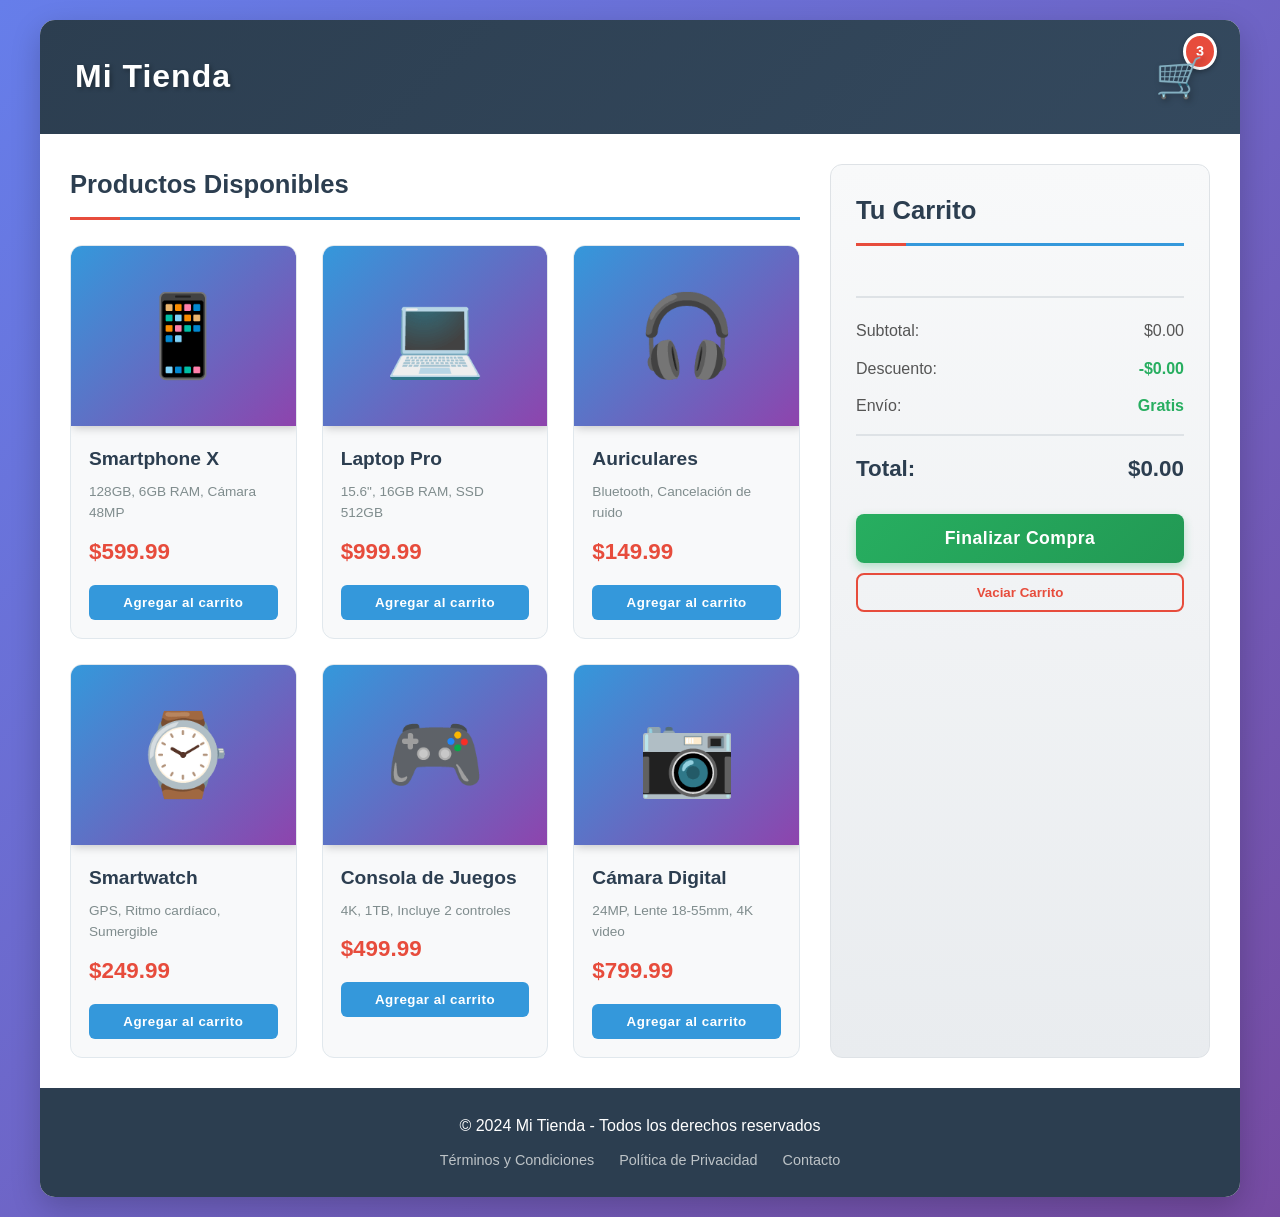
<file: index.html>
<!DOCTYPE html>
<html lang="es">
<head>
    <meta charset="UTF-8">
    <meta name="viewport" content="width=device-width, initial-scale=1.0">
    <title>Carrito de Compras - Sin JavaScript</title>
    <link rel="stylesheet" href="css/style.css">
</head>
<body>
    <div class="container">
        <!-- Header -->
        <header class="header">
            <h1 class="header-title">Mi Tienda</h1>
            <div class="cart-icon">
                <span class="cart-count">3</span>
                <span class="cart-symbol">🛒</span>
            </div>
        </header>

        <!-- Main Content -->
        <main class="main-content">
            <!-- Productos -->
            <section class="products-section">
                <h2 class="section-title">Productos Disponibles</h2>
                <div class="products-grid">
                    <!-- Producto 1 -->
                    <div class="product-card" data-id="1">
                        <div class="product-image">📱</div>
                        <div class="product-info">
                            <h3 class="product-name">Smartphone X</h3>
                            <p class="product-description">128GB, 6GB RAM, Cámara 48MP</p>
                            <p class="product-price">$599.99</p>
                            <button class="add-to-cart" type="button" data-id="1">Agregar al carrito</button>
                        </div>
                    </div>
                    <!-- Producto 2 -->
                    <div class="product-card" data-id="2">
                        <div class="product-image">💻</div>
                        <div class="product-info">
                            <h3 class="product-name">Laptop Pro</h3>
                            <p class="product-description">15.6", 16GB RAM, SSD 512GB</p>
                            <p class="product-price">$999.99</p>
                            <button class="add-to-cart" type="button" data-id="2">Agregar al carrito</button>
                        </div>
                    </div>
                    <!-- Producto 3 -->
                    <div class="product-card" data-id="3">
                        <div class="product-image">🎧</div>
                        <div class="product-info">
                            <h3 class="product-name">Auriculares</h3>
                            <p class="product-description">Bluetooth, Cancelación de ruido</p>
                            <p class="product-price">$149.99</p>
                            <button class="add-to-cart" type="button" data-id="3">Agregar al carrito</button>
                        </div>
                    </div>
                    <!-- Producto 4 -->
                    <div class="product-card" data-id="4">
                        <div class="product-image">⌚</div>
                        <div class="product-info">
                            <h3 class="product-name">Smartwatch</h3>
                            <p class="product-description">GPS, Ritmo cardíaco, Sumergible</p>
                            <p class="product-price">$249.99</p>
                            <button class="add-to-cart" type="button" data-id="4">Agregar al carrito</button>
                        </div>
                    </div>
                    <!-- Producto 5 -->
                    <div class="product-card" data-id="5">
                        <div class="product-image">🎮</div>
                        <div class="product-info">
                            <h3 class="product-name">Consola de Juegos</h3>
                            <p class="product-description">4K, 1TB, Incluye 2 controles</p>
                            <p class="product-price">$499.99</p>
                            <button class="add-to-cart" type="button" data-id="5">Agregar al carrito</button>
                        </div>
                    </div>
                    <!-- Producto 6 -->
                    <div class="product-card" data-id="6">
                        <div class="product-image">📷</div>
                        <div class="product-info">
                            <h3 class="product-name">Cámara Digital</h3>
                            <p class="product-description">24MP, Lente 18-55mm, 4K video</p>
                            <p class="product-price">$799.99</p>
                            <button class="add-to-cart" type="button" data-id="6">Agregar al carrito</button>
                        </div>
                    </div>
                </div>
            </section>

            <!-- Carrito -->
            <aside class="cart-section">
                <h2 class="section-title">Tu Carrito</h2>
                <div class="cart-items">
                    <!-- Los items se generarán dinámicamente con JavaScript -->
                </div>
                
                <!-- Resumen del carrito -->
                <div class="cart-summary">
                    <div class="summary-row">
                        <span>Subtotal:</span>
                        <span>$0.00</span>
                    </div>
                    <div class="summary-row">
                        <span>Descuento:</span>
                        <span class="discount">-$0.00</span>
                    </div>
                    <div class="summary-row">
                        <span>Envío:</span>
                        <span class="free-shipping">Gratis</span>
                    </div>
                    <div class="summary-row total">
                        <span>Total:</span>
                        <span>$0.00</span>
                    </div>
                    <button class="checkout-btn" type="button">Finalizar Compra</button>
                    <button class="clear-cart-btn" type="button">Vaciar Carrito</button>
                </div>
            </aside>
        </main>
        
        <!-- Footer -->
        <footer class="footer">
            <p>&copy; 2024 Mi Tienda - Todos los derechos reservados</p>
            <div class="footer-links">
                <a href="#" class="footer-link">Términos y Condiciones</a>
                <a href="#" class="footer-link">Política de Privacidad</a>
                <a href="#" class="footer-link">Contacto</a>
            </div>
        </footer>
    </div>
    
    <!-- Conexión con JavaScript -->
    <script src="js/custom.js"></script>
</body>
</html>
</file>
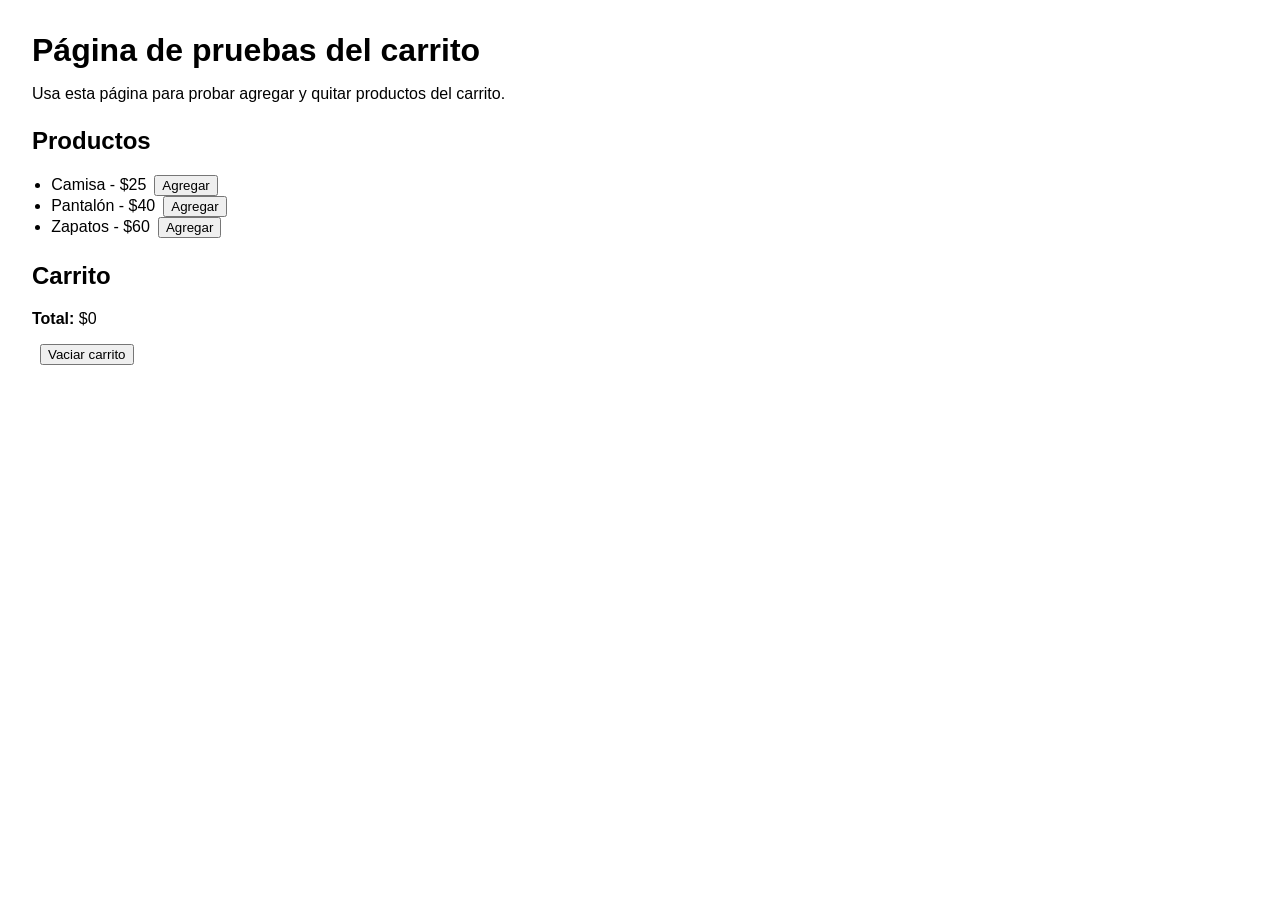
<file: pagina-pruebas-carrito.html>
<!DOCTYPE html>
<html lang="es">
<head>
  <meta charset="UTF-8">
  <meta name="viewport" content="width=device-width, initial-scale=1.0">
  <title>Página de pruebas - Carrito de compras</title>
  <style>
    body { font-family: Arial, sans-serif; margin: 2rem; }
    h1 { margin-bottom: 0.5rem; }
    .productos, .carrito { margin-top: 1.5rem; }
    ul { padding-left: 1.2rem; }
    button { margin-left: 0.5rem; }
  </style>
</head>
<body>
  <h1>Página de pruebas del carrito</h1>
  <p>Usa esta página para probar agregar y quitar productos del carrito.</p>

  <section class="productos">
    <h2>Productos</h2>
    <ul id="lista-productos"></ul>
  </section>

  <section class="carrito">
    <h2>Carrito</h2>
    <ul id="lista-carrito"></ul>
    <p><strong>Total:</strong> $<span id="total">0</span></p>
    <button id="vaciar">Vaciar carrito</button>
  </section>

  <script>
    const productos = [
      { id: 1, nombre: "Camisa", precio: 25 },
      { id: 2, nombre: "Pantalón", precio: 40 },
      { id: 3, nombre: "Zapatos", precio: 60 }
    ];

    const carrito = [];

    const listaProductos = document.getElementById("lista-productos");
    const listaCarrito = document.getElementById("lista-carrito");
    const total = document.getElementById("total");
    const vaciar = document.getElementById("vaciar");

    function renderProductos() {
      listaProductos.innerHTML = "";
      productos.forEach((producto) => {
        const item = document.createElement("li");
        item.textContent = `${producto.nombre} - $${producto.precio}`;

        const boton = document.createElement("button");
        boton.textContent = "Agregar";
        boton.addEventListener("click", () => agregarAlCarrito(producto.id));

        item.appendChild(boton);
        listaProductos.appendChild(item);
      });
    }

    function agregarAlCarrito(id) {
      const producto = productos.find((p) => p.id === id);
      carrito.push(producto);
      renderCarrito();
    }

    function quitarDelCarrito(index) {
      carrito.splice(index, 1);
      renderCarrito();
    }

    function renderCarrito() {
      listaCarrito.innerHTML = "";
      let suma = 0;

      carrito.forEach((producto, index) => {
        suma += producto.precio;

        const item = document.createElement("li");
        item.textContent = `${producto.nombre} - $${producto.precio}`;

        const boton = document.createElement("button");
        boton.textContent = "Quitar";
        boton.addEventListener("click", () => quitarDelCarrito(index));

        item.appendChild(boton);
        listaCarrito.appendChild(item);
      });

      total.textContent = suma;
    }

    vaciar.addEventListener("click", () => {
      carrito.length = 0;
      renderCarrito();
    });

    renderProductos();
    renderCarrito();
  </script>
</body>
</html>
</file>
<file: css/style.css>
/* Reset y estilos generales */
* {
    margin: 0;
    padding: 0;
    box-sizing: border-box;
}

body {
    font-family: 'Segoe UI', Tahoma, Geneva, Verdana, sans-serif;
    background: linear-gradient(135deg, #667eea 0%, #764ba2 100%);
    min-height: 100vh;
    padding: 20px;
    line-height: 1.6;
}

.container {
    max-width: 1200px;
    margin: 0 auto;
    background: #ffffff;
    border-radius: 15px;
    box-shadow: 0 10px 30px rgba(0, 0, 0, 0.2);
    overflow: hidden;
}

/* Header */
.header {
    background: linear-gradient(135deg, #2c3e50 0%, #34495e 100%);
    color: white;
    padding: 25px 35px;
    display: flex;
    justify-content: space-between;
    align-items: center;
}

.header-title {
    font-size: 2rem;
    font-weight: 700;
    letter-spacing: 1px;
    text-shadow: 2px 2px 4px rgba(0, 0, 0, 0.3);
}

.cart-icon {
    position: relative;
    font-size: 2.5rem;
    cursor: pointer;
    transition: transform 0.3s ease;
}

.cart-icon:hover {
    transform: scale(1.1);
}

.cart-symbol {
    filter: drop-shadow(2px 2px 3px rgba(0, 0, 0, 0.3));
}

.cart-count {
    position: absolute;
    top: -12px;
    right: -12px;
    background: #e74c3c;
    color: white;
    font-size: 0.9rem;
    font-weight: bold;
    padding: 4px 10px;
    border-radius: 50%;
    border: 3px solid white;
    box-shadow: 0 2px 5px rgba(0, 0, 0, 0.3);
}

/* Main Content */
.main-content {
    display: flex;
    gap: 30px;
    padding: 30px;
}

/* Products Section */
.products-section {
    flex: 1;
}

.section-title {
    color: #2c3e50;
    margin-bottom: 25px;
    font-size: 1.6rem;
    border-bottom: 3px solid #3498db;
    padding-bottom: 12px;
    position: relative;
}

.section-title::after {
    content: '';
    position: absolute;
    bottom: -3px;
    left: 0;
    width: 50px;
    height: 3px;
    background: #e74c3c;
}

.products-grid {
    display: grid;
    grid-template-columns: repeat(auto-fill, minmax(220px, 1fr));
    gap: 25px;
}

.product-card {
    background: #f8f9fa;
    border-radius: 12px;
    overflow: hidden;
    transition: transform 0.3s ease, box-shadow 0.3s ease;
    border: 1px solid #e1e8ed;
}

.product-card:hover {
    transform: translateY(-8px);
    box-shadow: 0 8px 25px rgba(0, 0, 0, 0.15);
}

.product-image {
    background: linear-gradient(135deg, #3498db 0%, #8e44ad 100%);
    height: 180px;
    display: flex;
    align-items: center;
    justify-content: center;
    font-size: 5rem;
    filter: drop-shadow(2px 2px 5px rgba(0, 0, 0, 0.2));
}

.product-info {
    padding: 18px;
}

.product-name {
    color: #2c3e50;
    font-size: 1.2rem;
    margin-bottom: 6px;
    font-weight: 600;
}

.product-description {
    color: #7f8c8d;
    font-size: 0.85rem;
    margin-bottom: 10px;
}

.product-price {
    color: #e74c3c;
    font-weight: bold;
    font-size: 1.4rem;
    margin-bottom: 15px;
}

.add-to-cart {
    width: 100%;
    padding: 10px;
    background: #3498db;
    color: white;
    border: none;
    border-radius: 6px;
    cursor: pointer;
    font-weight: 600;
    transition: background 0.3s ease, transform 0.2s ease;
    letter-spacing: 0.5px;
}

.add-to-cart:hover {
    background: #2980b9;
    transform: scale(1.02);
}

.add-to-cart:active {
    transform: scale(0.98);
}

/* Cart Section */
.cart-section {
    width: 380px;
    background: linear-gradient(180deg, #f8f9fa 0%, #e9ecef 100%);
    border-radius: 12px;
    padding: 25px;
    border: 1px solid #dee2e6;
}

.cart-items {
    margin-bottom: 25px;
    max-height: 400px;
    overflow-y: auto;
}

.cart-item {
    display: flex;
    align-items: center;
    justify-content: space-between;
    padding: 15px;
    background: white;
    border-radius: 8px;
    margin-bottom: 12px;
    border: 1px solid #e1e8ed;
    transition: background 0.3s ease, box-shadow 0.3s ease;
}

.cart-item:hover {
    background: #f1f3f5;
    box-shadow: 0 2px 8px rgba(0, 0, 0, 0.1);
}

.item-details {
    flex: 1;
    display: flex;
    flex-direction: column;
    gap: 2px;
}

.item-name {
    font-weight: 600;
    color: #2c3e50;
    font-size: 0.95rem;
}

.item-unit-price {
    font-size: 0.8rem;
    color: #7f8c8d;
}

.item-controls {
    display: flex;
    align-items: center;
    gap: 8px;
    margin: 0 15px;
}

.quantity-btn {
    width: 28px;
    height: 28px;
    border: none;
    background: #3498db;
    color: white;
    border-radius: 5px;
    cursor: pointer;
    font-weight: bold;
    font-size: 1rem;
    transition: background 0.3s ease, transform 0.2s ease;
}

.quantity-btn:hover {
    background: #2980b9;
    transform: scale(1.1);
}

.quantity-btn:active {
    transform: scale(0.95);
}

.item-quantity {
    font-weight: 600;
    min-width: 25px;
    text-align: center;
    font-size: 1.1rem;
}

.item-price {
    color: #e74c3c;
    font-weight: bold;
    font-size: 0.95rem;
    min-width: 70px;
    text-align: right;
}

.remove-item {
    background: none;
    border: none;
    color: #e74c3c;
    font-size: 1.5rem;
    cursor: pointer;
    padding: 0 8px;
    transition: color 0.3s ease, transform 0.2s ease;
    font-weight: bold;
}

.remove-item:hover {
    color: #c0392b;
    transform: scale(1.2);
}

/* Cart Summary */
.cart-summary {
    border-top: 2px solid #dee2e6;
    padding-top: 20px;
}

.summary-row {
    display: flex;
    justify-content: space-between;
    margin-bottom: 12px;
    color: #555;
    font-size: 1rem;
}

.summary-row .discount {
    color: #27ae60;
    font-weight: 600;
}

.summary-row .free-shipping {
    color: #27ae60;
    font-weight: 600;
}

.summary-row.total {
    font-weight: bold;
    font-size: 1.4rem;
    color: #2c3e50;
    border-top: 2px solid #dee2e6;
    padding-top: 15px;
    margin-top: 15px;
}

.checkout-btn {
    width: 100%;
    padding: 14px;
    background: linear-gradient(135deg, #27ae60 0%, #229954 100%);
    color: white;
    border: none;
    border-radius: 8px;
    font-weight: bold;
    font-size: 1.1rem;
    cursor: pointer;
    transition: background 0.3s ease, transform 0.2s ease;
    margin-top: 15px;
    letter-spacing: 0.5px;
    box-shadow: 0 4px 10px rgba(39, 174, 96, 0.3);
}

.checkout-btn:hover {
    background: linear-gradient(135deg, #229954 0%, #1e8449 100%);
    transform: translateY(-2px);
    box-shadow: 0 6px 15px rgba(39, 174, 96, 0.4);
}

.checkout-btn:active {
    transform: translateY(0);
}

.clear-cart-btn {
    width: 100%;
    padding: 10px;
    background: transparent;
    color: #e74c3c;
    border: 2px solid #e74c3c;
    border-radius: 8px;
    font-weight: 600;
    cursor: pointer;
    transition: background 0.3s ease, color 0.3s ease;
    margin-top: 10px;
}

.clear-cart-btn:hover {
    background: #e74c3c;
    color: white;
}

/* Footer */
.footer {
    background: #2c3e50;
    color: white;
    padding: 25px 35px;
    text-align: center;
}

.footer-links {
    margin-top: 10px;
    display: flex;
    justify-content: center;
    gap: 25px;
}

.footer-link {
    color: #bdc3c7;
    text-decoration: none;
    font-size: 0.9rem;
    transition: color 0.3s ease;
}

.footer-link:hover {
    color: #3498db;
}

/* Scrollbar personalizado para el carrito */
.cart-items::-webkit-scrollbar {
    width: 6px;
}

.cart-items::-webkit-scrollbar-track {
    background: #f1f1f1;
    border-radius: 10px;
}

.cart-items::-webkit-scrollbar-thumb {
    background: #bdc3c7;
    border-radius: 10px;
}

.cart-items::-webkit-scrollbar-thumb:hover {
    background: #95a5a6;
}

/* Responsive */
@media (max-width: 1024px) {
    .main-content {
        flex-direction: column;
        padding: 25px;
    }
    
    .cart-section {
        width: 100%;
    }
    
    .products-grid {
        grid-template-columns: repeat(auto-fill, minmax(200px, 1fr));
    }
}

@media (max-width: 768px) {
    .main-content {
        padding: 20px;
        gap: 20px;
    }
    
    .header {
        padding: 20px 25px;
    }
    
    .header-title {
        font-size: 1.6rem;
    }
    
    .products-grid {
        grid-template-columns: repeat(auto-fill, minmax(160px, 1fr));
        gap: 15px;
    }
    
    .product-image {
        height: 120px;
        font-size: 3.5rem;
    }
    
    .footer {
        padding: 20px;
    }
    
    .footer-links {
        flex-direction: column;
        gap: 10px;
    }
}

@media (max-width: 480px) {
    body {
        padding: 10px;
    }
    
    .header {
        padding: 15px;
    }
    
    .header-title {
        font-size: 1.3rem;
    }
    
    .cart-icon {
        font-size: 2rem;
    }
    
    .main-content {
        padding: 15px;
        gap: 15px;
    }
    
    .products-grid {
        grid-template-columns: 1fr;
    }
    
    .cart-item {
        flex-wrap: wrap;
        gap: 10px;
    }
    
    .item-details {
        flex-basis: calc(100% - 30px);
    }
    
    .item-controls {
        margin: 0;
    }
    
    .section-title {
        font-size: 1.3rem;
    }
}
</file>
